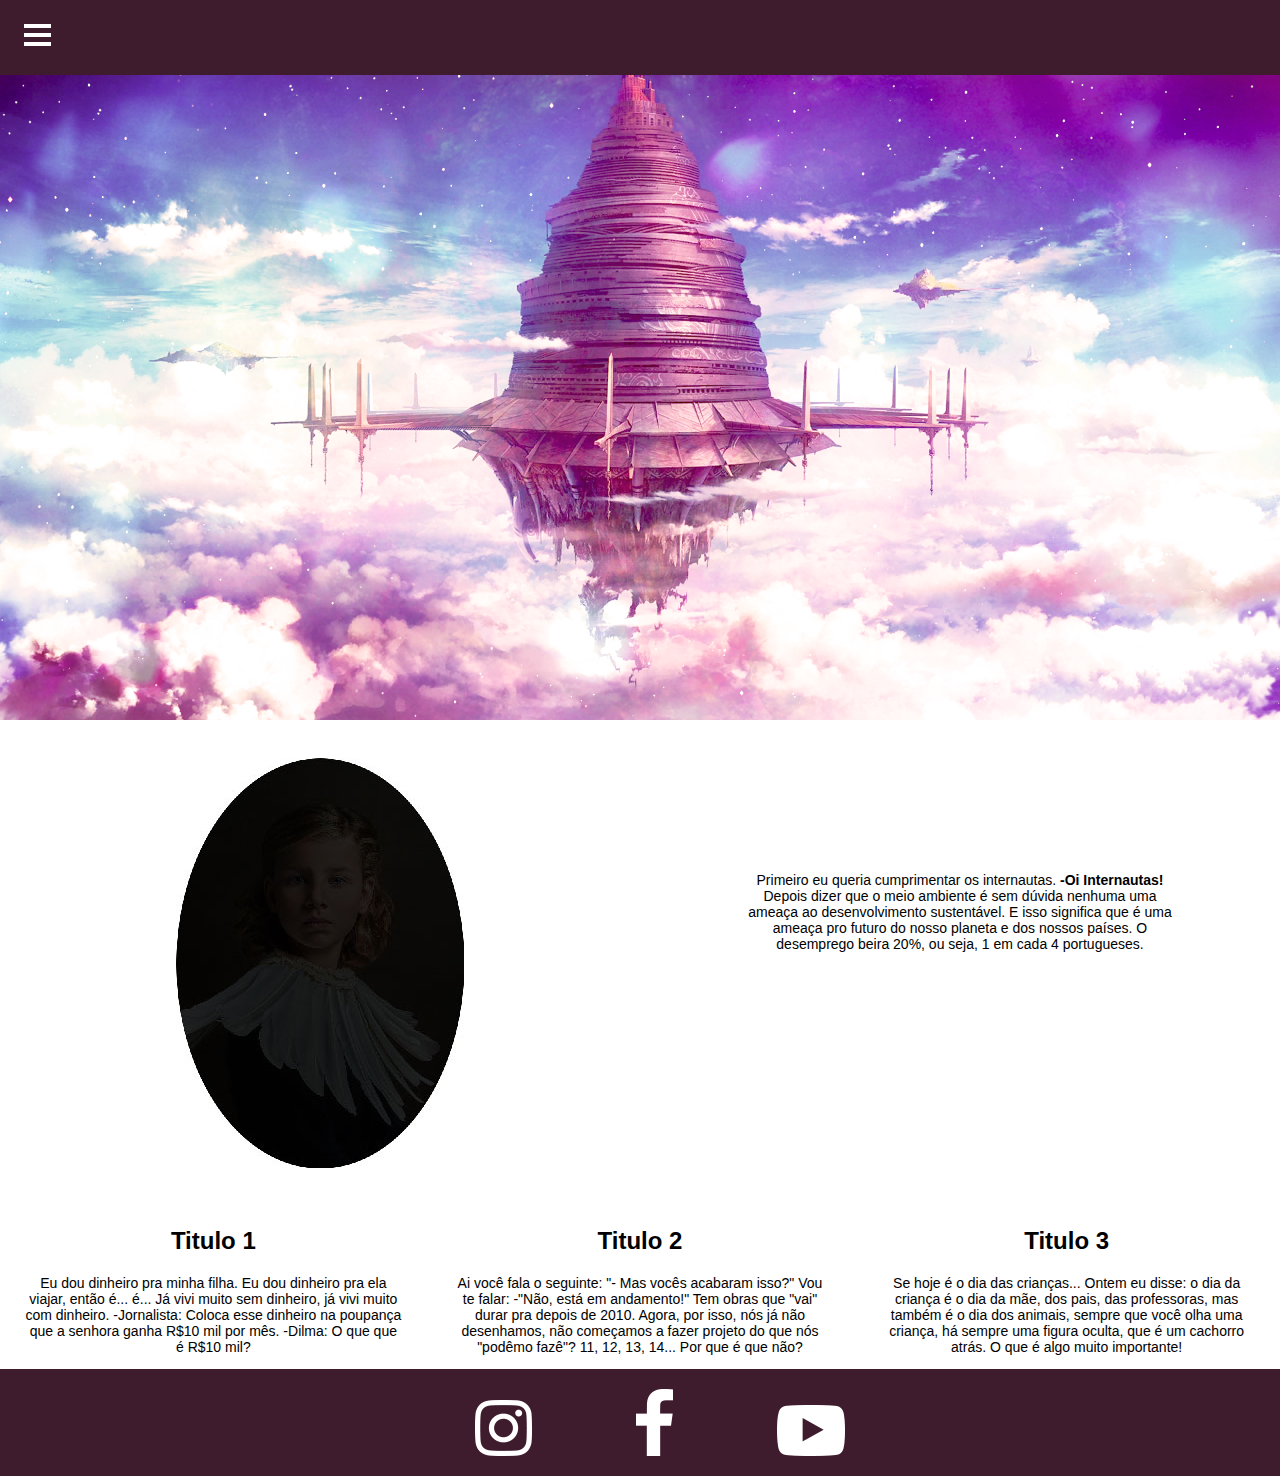
<file: Proj1/index.html>
<html>
	<head>
		<link rel="stylesheet" href="assets/css/main.css">
		<title>Aula 1</title>
	</head>
	<body>
		<header>
			<!--  -->
			<!-- Nevagacao do site -->
			<nav id="navegacao">
				<ul>
					<li>
						<a href="#">Início</a>
					</li>
					
					<li>
						<a href="#institucional">Institucional</a>
					</li>
					
					<li>
						<a href="#itens">Itens</a>
					</li>
					
					<li>
						<a href="#">Contato</a>
					</li>
				</ul>
			</nav>
			<div class="cabecalho">
				<img id="abre-menu" src="assets/img/lines.png" onclick="abreMenu()"/>
				
			</div>
		</header>
		<!-- Secao principal -->
		<main>
			<!-- Banner -->
			<section id="banner" class="linha">
				<img id="banner-img" class="banner" src="assets/img/sao.jpg" alt="Banner principal do site"/>
			</section>
			<!-- Institucional -->
			<section id="institucional" class="linha">
				<div class="coluna-50">
					<img src="assets/img/image-1.jpg"/>
					
				</div>
				
				<div class="coluna-50">
					<p class="texto-padrao">Primeiro eu queria cumprimentar os internautas. <strong>-Oi Internautas!</strong> Depois dizer que o meio ambiente é sem dúvida nenhuma uma ameaça ao desenvolvimento sustentável. E isso significa que é uma ameaça pro futuro do nosso planeta e dos nossos países. O desemprego beira 20%, ou seja, 1 em cada 4 portugueses.</p>
				</div>
			</section>
			<!-- Itens -->
			<section id="itens" class="linha">
				<div class="coluna-30">
				<h2>Titulo 1</h2>
					<p class="texto-padrao">Eu dou dinheiro pra minha filha. Eu dou dinheiro pra ela viajar, então é... é... Já vivi muito sem dinheiro, já vivi muito com dinheiro. -Jornalista: Coloca esse dinheiro na poupança que a senhora ganha R$10 mil por mês. -Dilma: O que que é R$10 mil?</p></div>
				
				<div class="coluna-30">
				<h2>Titulo 2</h2>
					<p class="texto-padrao">Ai você fala o seguinte: "- Mas vocês acabaram isso?" Vou te falar: -"Não, está em andamento!" Tem obras que "vai" durar pra depois de 2010. Agora, por isso, nós já não desenhamos, não começamos a fazer projeto do que nós "podêmo fazê"? 11, 12, 13, 14... Por que é que não?</p></div>
				
				<div class="coluna-30">
				<h2>Titulo 3</h2>
					<p class="texto-padrao">Se hoje é o dia das crianças... Ontem eu disse: o dia da criança é o dia da mãe, dos pais, das professoras, mas também é o dia dos animais, sempre que você olha uma criança, há sempre uma figura oculta, que é um cachorro atrás. O que é algo muito importante!</p></div>
			</section>
			
			<section id="footer" class="linha">
				<div class="coluna-100">
				
				<ul class="icones">
				<li>
					<a href="https://www.instagram.com/" target="_blank"><img src="assets/img/instagram.png"/></a>
				</li>
				
				<li>
					<a href="https://www.facebook.com/" target="_blank"><img src="assets/img/facebook.png"/></a>
				</li>
				
				<li>
					<a href="https://www.youtube.com/?hl=pt&gl=BR" target="_blank"><img src="assets/img/youtube.png"/></a>
				</li>
				</ul>
				
				</div>
			</section>
			
		</main>
		
		<script>
			function abreMenu(){
				document.getElementById("navegacao").classList.toggle("menu-aberto");
				document.getElementById("abre-menu").classList.toggle("abre-menu-aberto");
			}
		</script>
	</body>
</html>
</file>
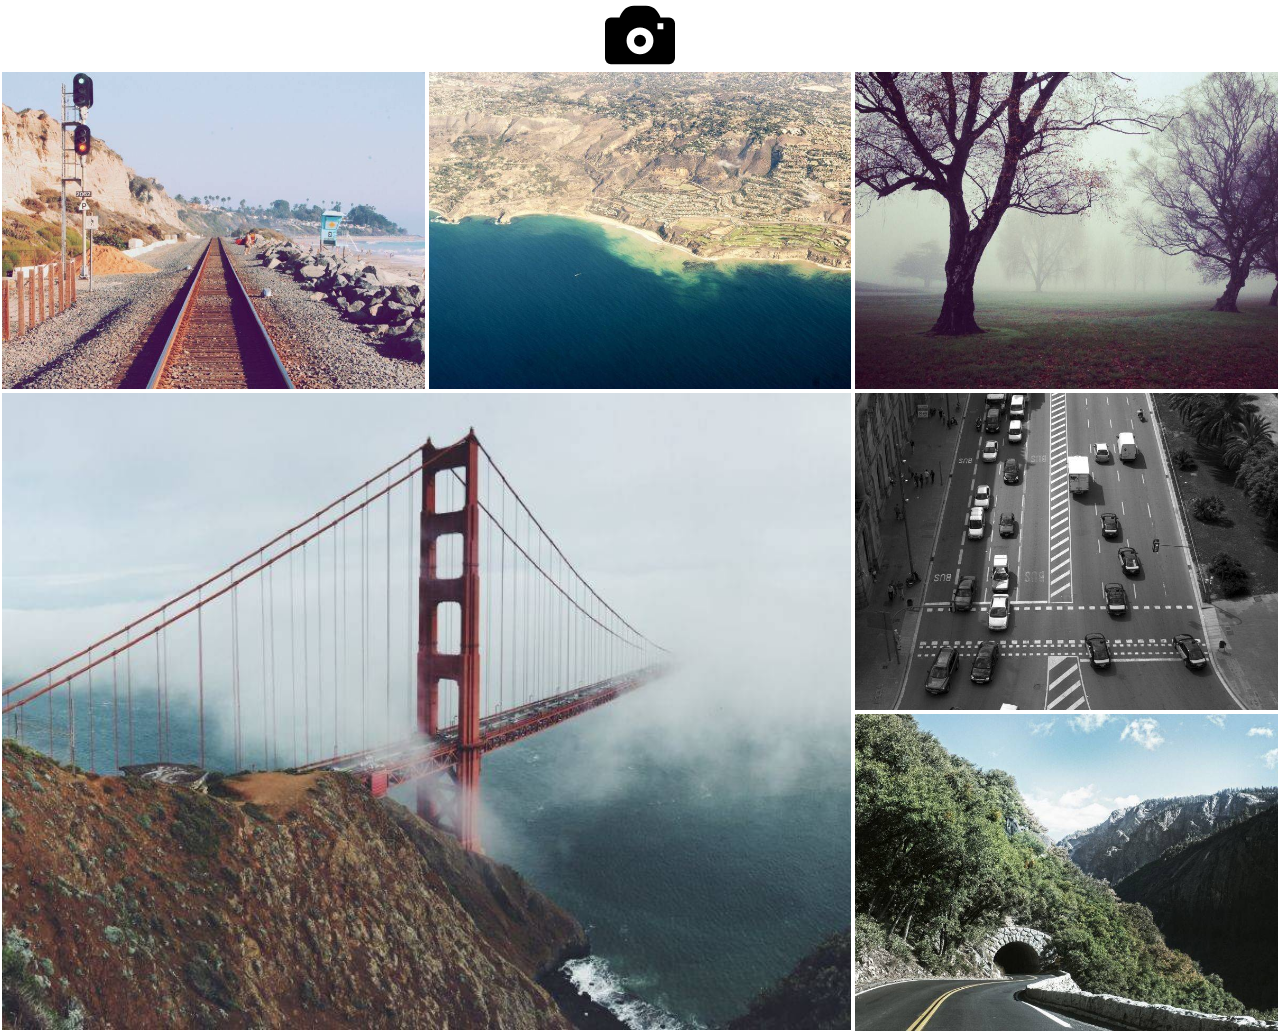
<file: Proj2/index.html>
<html>
	
	<head>
		<title>Galeria</title>
		<link rel="stylesheet" href="assets/css/bootstrap.min.css">
		<style>
			.logo{
				font-size: 5em;
				display: block;
				color: #000;
			}
			
			main div{
				padding: 2px!important;
			}
			
			.img-responsive{
				width:100%;
			}
			
			main img{
				width: 100%;
				cursor: pointer;
			}
			
			.modal-dialog img{
				width: 100%;
			}
			
			.modal-body{
				padding: 0;
			}
		</style>
	</head>
	

	<body>
		<div class="container-fluid">
			<div class="row">
				<div class="col-md-12">
						<span class="glyphicon glyphicon-camera logo text-center">		
						</span>
				</div>
			</div>
			
			<main class="row">
				<div class="col-sm-8 col-md-4">
					<img id="1" class="img-responsive" src="assets/img/rails.jpg">
				</div>
				<div class="col-sm-8 col-md-4">
					<img id="2" class="img-responsive" src="assets/img/coast.jpg">
				</div>
				<div class="col-sm-8 col-md-4">
					<img id="3" class="img-responsive" src="assets/img/park.jpg">
				</div>
				<div class="col-sm-8 col-md-8">
					<img id="4" class="img-responsive" src="assets/img/bridge.jpg">
				</div>
				<div  class="col-sm-8 col-md-4">
					<img id="5" class="img-responsive" src="assets/img/traffic.jpg">
				</div>
				<div  class="col-sm-8 col-md-4">
					<img id="6" class="img-responsive" src="assets/img/tunnel.jpg">
				</div>
				
			</main>
			
			<div id="modalFoto" class="modal fade" style="" tabindex="-1" role="dialog">
				<div class="modal-dialog modal-lg" role="document">
					<div class="modal-content">
						<div id="modalCorpo" class="modal-body">
						</div>
					</div><!-- /.modal-content -->
				</div><!-- /.modal-dialog -->
			</div><!-- /.modal -->

		</div>
		<script src="assets/js/jquery.min.js"></script>
		<script src="assets/js/bootstrap.min.js"></script>
		
		<script>
			function clicaFoto(){
				//alert($(this).attr("id"))
				
				$("#modalCorpo").html("");
				$(this).clone().appendTo("#modalCorpo");
				$("#modalFoto").modal("show")
			}
			$(document).ready(function(){
				//Agendamento de abertura de foto
				$("main img").on("click", clicaFoto);
			});
		</script>
	</body>

</html>
</file>
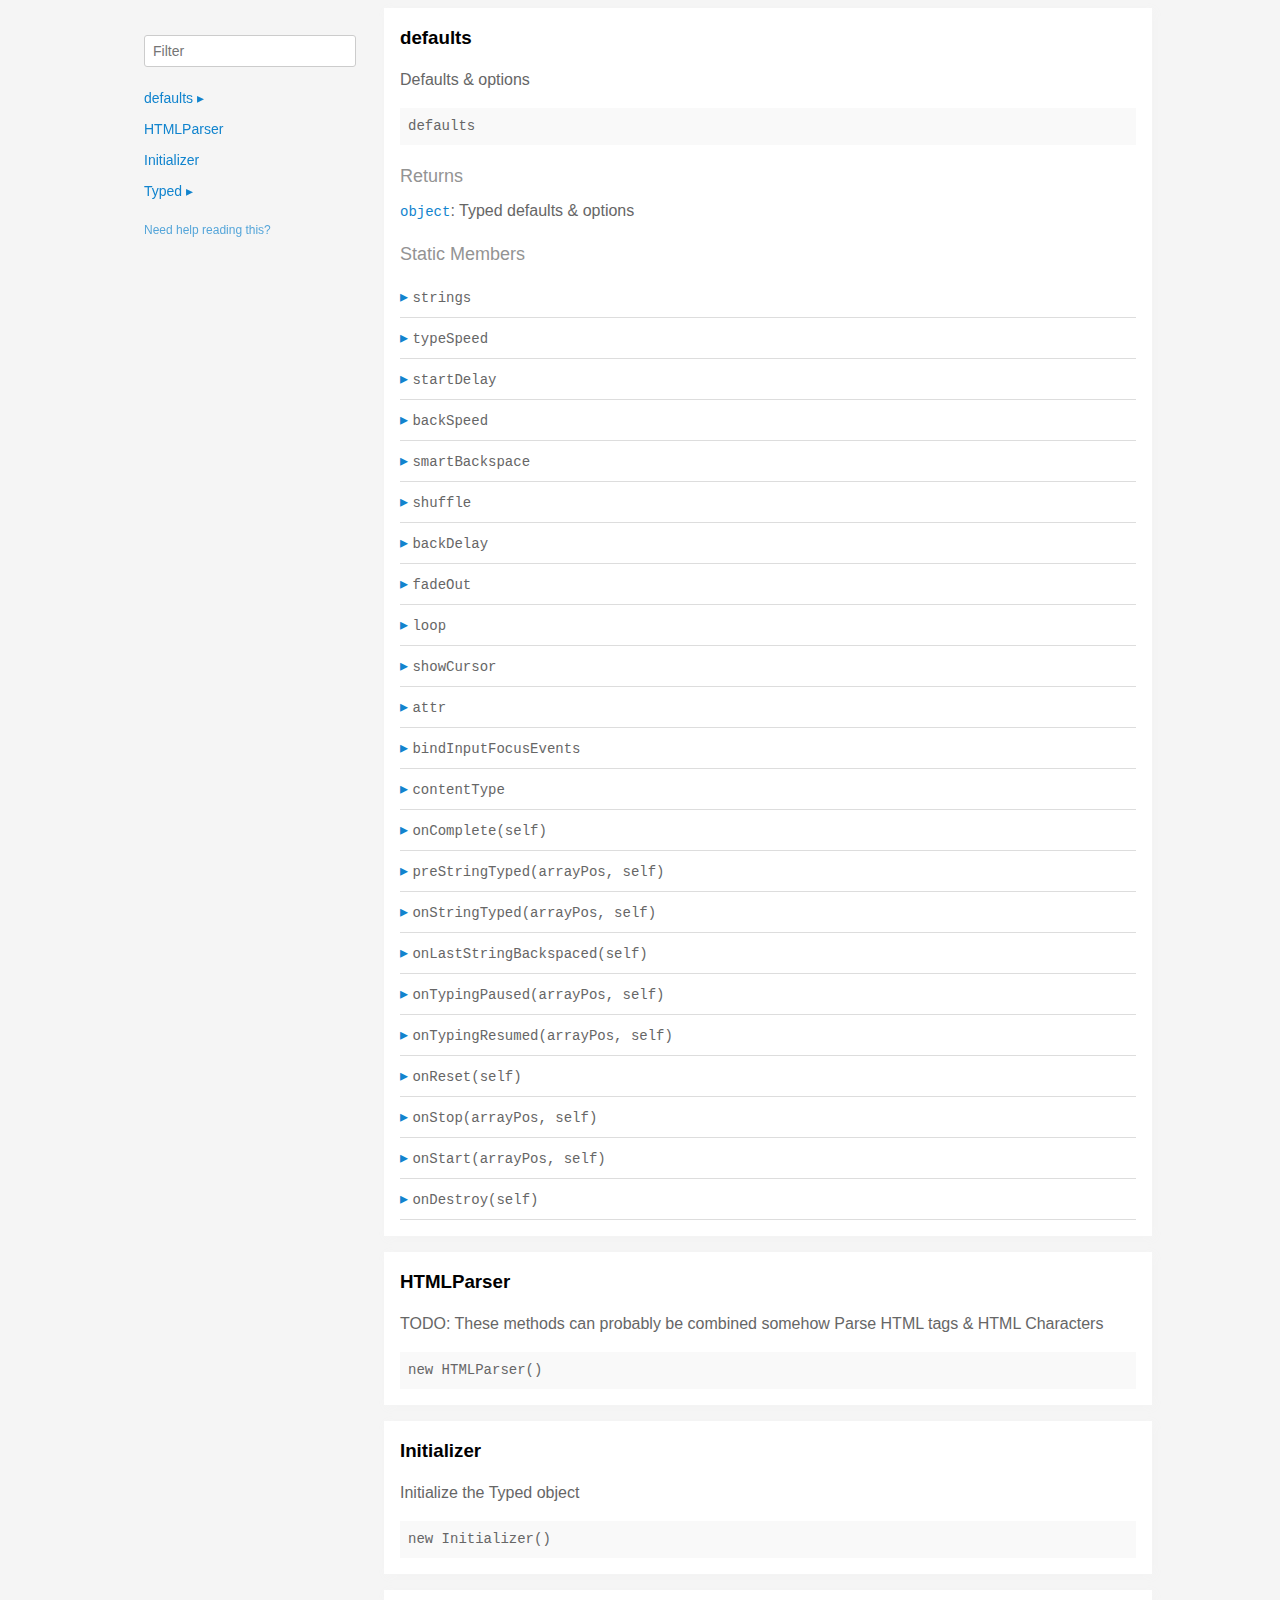
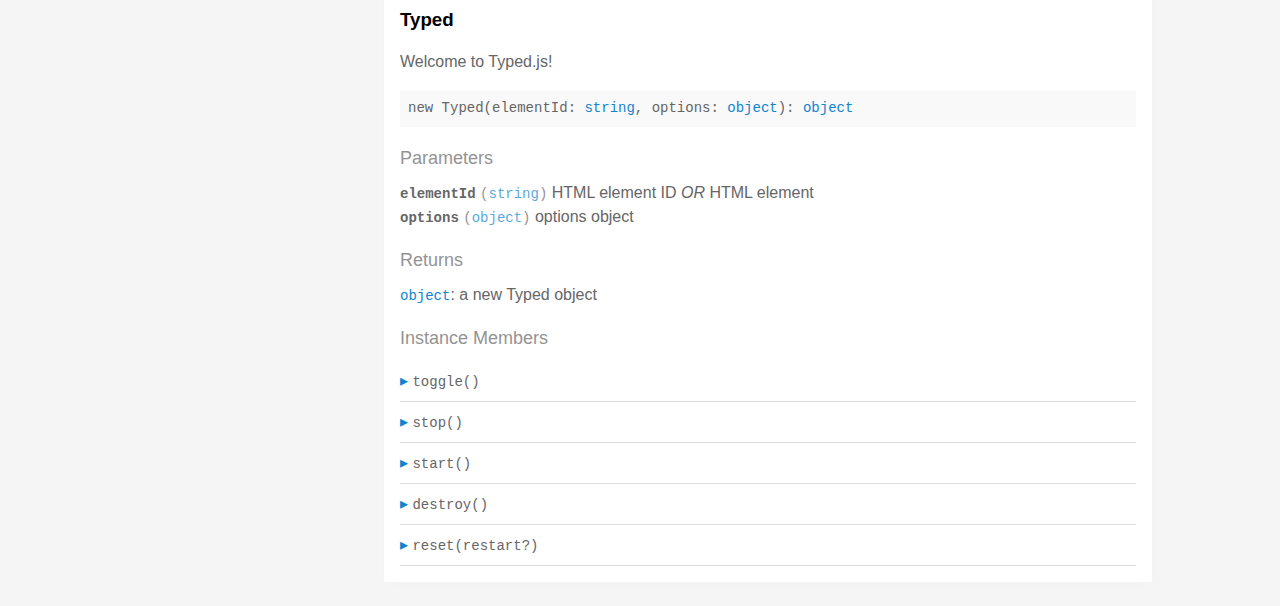
<file: Proj1/assets/javascript/typed.js-master/docs/index.html>
<!doctype html>
<html>
<head>
  <meta charset='utf-8' />
  <title>  | Documentation</title>
  <meta name='viewport' content='width=device-width,initial-scale=1'>
  <link href='assets/bass.css' type='text/css' rel='stylesheet' />
  <link href='assets/style.css' type='text/css' rel='stylesheet' />
  <link href='assets/github.css' type='text/css' rel='stylesheet' />
</head>
<body class='documentation'>
  <div class='max-width-4 mx-auto'>
    <div class='clearfix md-mxn2'>
      <div class='fixed xs-hide fix-3 overflow-auto max-height-100'>
        <div class='py1 px2'>
          <h3 class='mb0 no-anchor'></h3>
          <div class='mb1'><code></code></div>
          <input
            placeholder='Filter'
            id='filter-input'
            class='col12 block input'
            type='text' />
          <div id='toc'>
            <ul class='list-reset h5 py1-ul'>
              
                
                <li><a
                  href='#defaults'
                  class=" toggle-sibling">
                  defaults
                  <span class='icon'>▸</span>
                </a>
                
                <div class='toggle-target display-none'>
                  
                  <ul class='list-reset py1-ul pl1'>
                    <li class='h5'><span>Static members</span></li>
                    
                      <li><a
                        href='#defaults.strings'
                        class='regular pre-open'>
                        .strings
                      </a></li>
                    
                      <li><a
                        href='#defaults.typeSpeed'
                        class='regular pre-open'>
                        .typeSpeed
                      </a></li>
                    
                      <li><a
                        href='#defaults.startDelay'
                        class='regular pre-open'>
                        .startDelay
                      </a></li>
                    
                      <li><a
                        href='#defaults.backSpeed'
                        class='regular pre-open'>
                        .backSpeed
                      </a></li>
                    
                      <li><a
                        href='#defaults.smartBackspace'
                        class='regular pre-open'>
                        .smartBackspace
                      </a></li>
                    
                      <li><a
                        href='#defaults.shuffle'
                        class='regular pre-open'>
                        .shuffle
                      </a></li>
                    
                      <li><a
                        href='#defaults.backDelay'
                        class='regular pre-open'>
                        .backDelay
                      </a></li>
                    
                      <li><a
                        href='#defaults.fadeOut'
                        class='regular pre-open'>
                        .fadeOut
                      </a></li>
                    
                      <li><a
                        href='#defaults.loop'
                        class='regular pre-open'>
                        .loop
                      </a></li>
                    
                      <li><a
                        href='#defaults.showCursor'
                        class='regular pre-open'>
                        .showCursor
                      </a></li>
                    
                      <li><a
                        href='#defaults.attr'
                        class='regular pre-open'>
                        .attr
                      </a></li>
                    
                      <li><a
                        href='#defaults.bindInputFocusEvents'
                        class='regular pre-open'>
                        .bindInputFocusEvents
                      </a></li>
                    
                      <li><a
                        href='#defaults.contentType'
                        class='regular pre-open'>
                        .contentType
                      </a></li>
                    
                      <li><a
                        href='#defaults.onComplete'
                        class='regular pre-open'>
                        .onComplete
                      </a></li>
                    
                      <li><a
                        href='#defaults.preStringTyped'
                        class='regular pre-open'>
                        .preStringTyped
                      </a></li>
                    
                      <li><a
                        href='#defaults.onStringTyped'
                        class='regular pre-open'>
                        .onStringTyped
                      </a></li>
                    
                      <li><a
                        href='#defaults.onLastStringBackspaced'
                        class='regular pre-open'>
                        .onLastStringBackspaced
                      </a></li>
                    
                      <li><a
                        href='#defaults.onTypingPaused'
                        class='regular pre-open'>
                        .onTypingPaused
                      </a></li>
                    
                      <li><a
                        href='#defaults.onTypingResumed'
                        class='regular pre-open'>
                        .onTypingResumed
                      </a></li>
                    
                      <li><a
                        href='#defaults.onReset'
                        class='regular pre-open'>
                        .onReset
                      </a></li>
                    
                      <li><a
                        href='#defaults.onStop'
                        class='regular pre-open'>
                        .onStop
                      </a></li>
                    
                      <li><a
                        href='#defaults.onStart'
                        class='regular pre-open'>
                        .onStart
                      </a></li>
                    
                      <li><a
                        href='#defaults.onDestroy'
                        class='regular pre-open'>
                        .onDestroy
                      </a></li>
                    
                    </ul>
                  
                  
                  
                </div>
                
                </li>
              
                
                <li><a
                  href='#htmlparser'
                  class="">
                  HTMLParser
                  
                </a>
                
                </li>
              
                
                <li><a
                  href='#initializer'
                  class="">
                  Initializer
                  
                </a>
                
                </li>
              
                
                <li><a
                  href='#typed'
                  class=" toggle-sibling">
                  Typed
                  <span class='icon'>▸</span>
                </a>
                
                <div class='toggle-target display-none'>
                  
                  
                    <ul class='list-reset py1-ul pl1'>
                      <li class='h5'><span>Instance members</span></li>
                      
                      <li><a
                        href='#Typed#toggle'
                        class='regular pre-open'>
                        #toggle
                      </a></li>
                      
                      <li><a
                        href='#Typed#stop'
                        class='regular pre-open'>
                        #stop
                      </a></li>
                      
                      <li><a
                        href='#Typed#start'
                        class='regular pre-open'>
                        #start
                      </a></li>
                      
                      <li><a
                        href='#Typed#destroy'
                        class='regular pre-open'>
                        #destroy
                      </a></li>
                      
                      <li><a
                        href='#Typed#reset'
                        class='regular pre-open'>
                        #reset
                      </a></li>
                      
                    </ul>
                  
                  
                </div>
                
                </li>
              
            </ul>
          </div>
          <div class='mt1 h6 quiet'>
            <a href='http://documentation.js.org/reading-documentation.html'>Need help reading this?</a>
          </div>
        </div>
      </div>
      <div class='fix-margin-3'>
        
          
            <section class='p2 mb2 clearfix bg-white minishadow'>

  
  <div class='clearfix'>
    
    <h3 class='fl m0' id='defaults'>
      defaults
    </h3>
    
    
  </div>
  

  <p>Defaults &#x26; options</p>


  <div class='pre p1 fill-light mt0'>defaults</div>
  
  

  
  
  
  
  

  

  

  
    
      <div class='py1 quiet mt1 prose-big'>Returns</div>
      <code><a href="https://developer.mozilla.org/en-US/docs/Web/JavaScript/Reference/Global_Objects/Object">object</a></code>:
        Typed defaults &#x26; options

      
    
  

  

  

  
    <div class='py1 quiet mt1 prose-big'>Static Members</div>
    <div class="clearfix">
  
    <div class='border-bottom' id='defaults.strings'>
      <div class="clearfix small pointer toggle-sibling">
        <div class="py1 contain">
            <a class='icon pin-right py1 dark-link caret-right'>▸</a>
            <span class='code strong strong truncate'>strings</span>
        </div>
      </div>
      <div class="clearfix display-none toggle-target">
        <section class='p2 mb2 clearfix bg-white minishadow'>

  

  

  <div class='pre p1 fill-light mt0'>strings</div>
  
  

  
  
  
  
  

  

  
    <div class='py1 quiet mt1 prose-big'>Properties</div>
    <div>
      
        <div class='space-bottom0'>
          <span class='code bold'>strings</span> <code class='quiet'>(<a href="https://developer.mozilla.org/en-US/docs/Web/JavaScript/Reference/Global_Objects/Array">array</a>)</code>
          : strings to be typed

          
        </div>
      
        <div class='space-bottom0'>
          <span class='code bold'>stringsElement</span> <code class='quiet'>(<a href="https://developer.mozilla.org/en-US/docs/Web/JavaScript/Reference/Global_Objects/String">string</a>)</code>
          : ID of element containing string children

          
        </div>
      
    </div>
  

  

  

  

  

  

  
</section>

      </div>
    </div>
  
    <div class='border-bottom' id='defaults.typeSpeed'>
      <div class="clearfix small pointer toggle-sibling">
        <div class="py1 contain">
            <a class='icon pin-right py1 dark-link caret-right'>▸</a>
            <span class='code strong strong truncate'>typeSpeed</span>
        </div>
      </div>
      <div class="clearfix display-none toggle-target">
        <section class='p2 mb2 clearfix bg-white minishadow'>

  

  

  <div class='pre p1 fill-light mt0'>typeSpeed</div>
  
  

  
  
  
  
  

  

  
    <div class='py1 quiet mt1 prose-big'>Properties</div>
    <div>
      
        <div class='space-bottom0'>
          <span class='code bold'>typeSpeed</span> <code class='quiet'>(<a href="https://developer.mozilla.org/en-US/docs/Web/JavaScript/Reference/Global_Objects/Number">number</a>)</code>
          : type speed in milliseconds

          
        </div>
      
    </div>
  

  

  

  

  

  

  
</section>

      </div>
    </div>
  
    <div class='border-bottom' id='defaults.startDelay'>
      <div class="clearfix small pointer toggle-sibling">
        <div class="py1 contain">
            <a class='icon pin-right py1 dark-link caret-right'>▸</a>
            <span class='code strong strong truncate'>startDelay</span>
        </div>
      </div>
      <div class="clearfix display-none toggle-target">
        <section class='p2 mb2 clearfix bg-white minishadow'>

  

  

  <div class='pre p1 fill-light mt0'>startDelay</div>
  
  

  
  
  
  
  

  

  
    <div class='py1 quiet mt1 prose-big'>Properties</div>
    <div>
      
        <div class='space-bottom0'>
          <span class='code bold'>startDelay</span> <code class='quiet'>(<a href="https://developer.mozilla.org/en-US/docs/Web/JavaScript/Reference/Global_Objects/Number">number</a>)</code>
          : time before typing starts in milliseconds

          
        </div>
      
    </div>
  

  

  

  

  

  

  
</section>

      </div>
    </div>
  
    <div class='border-bottom' id='defaults.backSpeed'>
      <div class="clearfix small pointer toggle-sibling">
        <div class="py1 contain">
            <a class='icon pin-right py1 dark-link caret-right'>▸</a>
            <span class='code strong strong truncate'>backSpeed</span>
        </div>
      </div>
      <div class="clearfix display-none toggle-target">
        <section class='p2 mb2 clearfix bg-white minishadow'>

  

  

  <div class='pre p1 fill-light mt0'>backSpeed</div>
  
  

  
  
  
  
  

  

  
    <div class='py1 quiet mt1 prose-big'>Properties</div>
    <div>
      
        <div class='space-bottom0'>
          <span class='code bold'>backSpeed</span> <code class='quiet'>(<a href="https://developer.mozilla.org/en-US/docs/Web/JavaScript/Reference/Global_Objects/Number">number</a>)</code>
          : backspacing speed in milliseconds

          
        </div>
      
    </div>
  

  

  

  

  

  

  
</section>

      </div>
    </div>
  
    <div class='border-bottom' id='defaults.smartBackspace'>
      <div class="clearfix small pointer toggle-sibling">
        <div class="py1 contain">
            <a class='icon pin-right py1 dark-link caret-right'>▸</a>
            <span class='code strong strong truncate'>smartBackspace</span>
        </div>
      </div>
      <div class="clearfix display-none toggle-target">
        <section class='p2 mb2 clearfix bg-white minishadow'>

  

  

  <div class='pre p1 fill-light mt0'>smartBackspace</div>
  
  

  
  
  
  
  

  

  
    <div class='py1 quiet mt1 prose-big'>Properties</div>
    <div>
      
        <div class='space-bottom0'>
          <span class='code bold'>smartBackspace</span> <code class='quiet'>(<a href="https://developer.mozilla.org/en-US/docs/Web/JavaScript/Reference/Global_Objects/Boolean">boolean</a>)</code>
          : only backspace what doesn't match the previous string

          
        </div>
      
    </div>
  

  

  

  

  

  

  
</section>

      </div>
    </div>
  
    <div class='border-bottom' id='defaults.shuffle'>
      <div class="clearfix small pointer toggle-sibling">
        <div class="py1 contain">
            <a class='icon pin-right py1 dark-link caret-right'>▸</a>
            <span class='code strong strong truncate'>shuffle</span>
        </div>
      </div>
      <div class="clearfix display-none toggle-target">
        <section class='p2 mb2 clearfix bg-white minishadow'>

  

  

  <div class='pre p1 fill-light mt0'>shuffle</div>
  
  

  
  
  
  
  

  

  
    <div class='py1 quiet mt1 prose-big'>Properties</div>
    <div>
      
        <div class='space-bottom0'>
          <span class='code bold'>shuffle</span> <code class='quiet'>(<a href="https://developer.mozilla.org/en-US/docs/Web/JavaScript/Reference/Global_Objects/Boolean">boolean</a>)</code>
          : shuffle the strings

          
        </div>
      
    </div>
  

  

  

  

  

  

  
</section>

      </div>
    </div>
  
    <div class='border-bottom' id='defaults.backDelay'>
      <div class="clearfix small pointer toggle-sibling">
        <div class="py1 contain">
            <a class='icon pin-right py1 dark-link caret-right'>▸</a>
            <span class='code strong strong truncate'>backDelay</span>
        </div>
      </div>
      <div class="clearfix display-none toggle-target">
        <section class='p2 mb2 clearfix bg-white minishadow'>

  

  

  <div class='pre p1 fill-light mt0'>backDelay</div>
  
  

  
  
  
  
  

  

  
    <div class='py1 quiet mt1 prose-big'>Properties</div>
    <div>
      
        <div class='space-bottom0'>
          <span class='code bold'>backDelay</span> <code class='quiet'>(<a href="https://developer.mozilla.org/en-US/docs/Web/JavaScript/Reference/Global_Objects/Number">number</a>)</code>
          : time before backspacing in milliseconds

          
        </div>
      
    </div>
  

  

  

  

  

  

  
</section>

      </div>
    </div>
  
    <div class='border-bottom' id='defaults.fadeOut'>
      <div class="clearfix small pointer toggle-sibling">
        <div class="py1 contain">
            <a class='icon pin-right py1 dark-link caret-right'>▸</a>
            <span class='code strong strong truncate'>fadeOut</span>
        </div>
      </div>
      <div class="clearfix display-none toggle-target">
        <section class='p2 mb2 clearfix bg-white minishadow'>

  

  

  <div class='pre p1 fill-light mt0'>fadeOut</div>
  
  

  
  
  
  
  

  

  
    <div class='py1 quiet mt1 prose-big'>Properties</div>
    <div>
      
        <div class='space-bottom0'>
          <span class='code bold'>fadeOut</span> <code class='quiet'>(<a href="https://developer.mozilla.org/en-US/docs/Web/JavaScript/Reference/Global_Objects/Boolean">boolean</a>)</code>
          : Fade out instead of backspace

          
        </div>
      
        <div class='space-bottom0'>
          <span class='code bold'>fadeOutClass</span> <code class='quiet'>(<a href="https://developer.mozilla.org/en-US/docs/Web/JavaScript/Reference/Global_Objects/String">string</a>)</code>
          : css class for fade animation

          
        </div>
      
        <div class='space-bottom0'>
          <span class='code bold'>fadeOutDelay</span> <code class='quiet'>(<a href="https://developer.mozilla.org/en-US/docs/Web/JavaScript/Reference/Global_Objects/Boolean">boolean</a>)</code>
          : Fade out delay in milliseconds

          
        </div>
      
    </div>
  

  

  

  

  

  

  
</section>

      </div>
    </div>
  
    <div class='border-bottom' id='defaults.loop'>
      <div class="clearfix small pointer toggle-sibling">
        <div class="py1 contain">
            <a class='icon pin-right py1 dark-link caret-right'>▸</a>
            <span class='code strong strong truncate'>loop</span>
        </div>
      </div>
      <div class="clearfix display-none toggle-target">
        <section class='p2 mb2 clearfix bg-white minishadow'>

  

  

  <div class='pre p1 fill-light mt0'>loop</div>
  
  

  
  
  
  
  

  

  
    <div class='py1 quiet mt1 prose-big'>Properties</div>
    <div>
      
        <div class='space-bottom0'>
          <span class='code bold'>loop</span> <code class='quiet'>(<a href="https://developer.mozilla.org/en-US/docs/Web/JavaScript/Reference/Global_Objects/Boolean">boolean</a>)</code>
          : loop strings

          
        </div>
      
        <div class='space-bottom0'>
          <span class='code bold'>loopCount</span> <code class='quiet'>(<a href="https://developer.mozilla.org/en-US/docs/Web/JavaScript/Reference/Global_Objects/Number">number</a>)</code>
          : amount of loops

          
        </div>
      
    </div>
  

  

  

  

  

  

  
</section>

      </div>
    </div>
  
    <div class='border-bottom' id='defaults.showCursor'>
      <div class="clearfix small pointer toggle-sibling">
        <div class="py1 contain">
            <a class='icon pin-right py1 dark-link caret-right'>▸</a>
            <span class='code strong strong truncate'>showCursor</span>
        </div>
      </div>
      <div class="clearfix display-none toggle-target">
        <section class='p2 mb2 clearfix bg-white minishadow'>

  

  

  <div class='pre p1 fill-light mt0'>showCursor</div>
  
  

  
  
  
  
  

  

  
    <div class='py1 quiet mt1 prose-big'>Properties</div>
    <div>
      
        <div class='space-bottom0'>
          <span class='code bold'>showCursor</span> <code class='quiet'>(<a href="https://developer.mozilla.org/en-US/docs/Web/JavaScript/Reference/Global_Objects/Boolean">boolean</a>)</code>
          : show cursor

          
        </div>
      
        <div class='space-bottom0'>
          <span class='code bold'>cursorChar</span> <code class='quiet'>(<a href="https://developer.mozilla.org/en-US/docs/Web/JavaScript/Reference/Global_Objects/String">string</a>)</code>
          : character for cursor

          
        </div>
      
        <div class='space-bottom0'>
          <span class='code bold'>autoInsertCss</span> <code class='quiet'>(<a href="https://developer.mozilla.org/en-US/docs/Web/JavaScript/Reference/Global_Objects/Boolean">boolean</a>)</code>
          : insert CSS for cursor and fadeOut into HTML 
<head>

          
        </div>
      
    </div>
  

  

  

  

  

  

  
</section>

      </div>
    </div>
  
    <div class='border-bottom' id='defaults.attr'>
      <div class="clearfix small pointer toggle-sibling">
        <div class="py1 contain">
            <a class='icon pin-right py1 dark-link caret-right'>▸</a>
            <span class='code strong strong truncate'>attr</span>
        </div>
      </div>
      <div class="clearfix display-none toggle-target">
        <section class='p2 mb2 clearfix bg-white minishadow'>

  

  

  <div class='pre p1 fill-light mt0'>attr</div>
  
  

  
  
  
  
  

  

  
    <div class='py1 quiet mt1 prose-big'>Properties</div>
    <div>
      
        <div class='space-bottom0'>
          <span class='code bold'>attr</span> <code class='quiet'>(<a href="https://developer.mozilla.org/en-US/docs/Web/JavaScript/Reference/Global_Objects/String">string</a>)</code>
          : attribute for typing
Ex: input placeholder, value, or just HTML text

          
        </div>
      
    </div>
  

  

  

  

  

  

  
</section>

      </div>
    </div>
  
    <div class='border-bottom' id='defaults.bindInputFocusEvents'>
      <div class="clearfix small pointer toggle-sibling">
        <div class="py1 contain">
            <a class='icon pin-right py1 dark-link caret-right'>▸</a>
            <span class='code strong strong truncate'>bindInputFocusEvents</span>
        </div>
      </div>
      <div class="clearfix display-none toggle-target">
        <section class='p2 mb2 clearfix bg-white minishadow'>

  

  

  <div class='pre p1 fill-light mt0'>bindInputFocusEvents</div>
  
  

  
  
  
  
  

  

  
    <div class='py1 quiet mt1 prose-big'>Properties</div>
    <div>
      
        <div class='space-bottom0'>
          <span class='code bold'>bindInputFocusEvents</span> <code class='quiet'>(<a href="https://developer.mozilla.org/en-US/docs/Web/JavaScript/Reference/Global_Objects/Boolean">boolean</a>)</code>
          : bind to focus and blur if el is text input

          
        </div>
      
    </div>
  

  

  

  

  

  

  
</section>

      </div>
    </div>
  
    <div class='border-bottom' id='defaults.contentType'>
      <div class="clearfix small pointer toggle-sibling">
        <div class="py1 contain">
            <a class='icon pin-right py1 dark-link caret-right'>▸</a>
            <span class='code strong strong truncate'>contentType</span>
        </div>
      </div>
      <div class="clearfix display-none toggle-target">
        <section class='p2 mb2 clearfix bg-white minishadow'>

  

  

  <div class='pre p1 fill-light mt0'>contentType</div>
  
  

  
  
  
  
  

  

  
    <div class='py1 quiet mt1 prose-big'>Properties</div>
    <div>
      
        <div class='space-bottom0'>
          <span class='code bold'>contentType</span> <code class='quiet'>(<a href="https://developer.mozilla.org/en-US/docs/Web/JavaScript/Reference/Global_Objects/String">string</a>)</code>
          : 'html' or 'null' for plaintext

          
        </div>
      
    </div>
  

  

  

  

  

  

  
</section>

      </div>
    </div>
  
    <div class='border-bottom' id='defaults.onComplete'>
      <div class="clearfix small pointer toggle-sibling">
        <div class="py1 contain">
            <a class='icon pin-right py1 dark-link caret-right'>▸</a>
            <span class='code strong strong truncate'>onComplete(self)</span>
        </div>
      </div>
      <div class="clearfix display-none toggle-target">
        <section class='p2 mb2 clearfix bg-white minishadow'>

  

  <p>All typing is complete</p>


  <div class='pre p1 fill-light mt0'>onComplete(self: <a href="#typed">Typed</a>)</div>
  
  

  
  
  
  
  

  
    <div class='py1 quiet mt1 prose-big'>Parameters</div>
    <div class='prose'>
      
        <div class='space-bottom0'>
          <div>
            <span class='code bold'>self</span> <code class='quiet'>(<a href="#typed">Typed</a>)</code>
	    
          </div>
          
        </div>
      
    </div>
  

  

  

  

  

  

  

  
</section>

      </div>
    </div>
  
    <div class='border-bottom' id='defaults.preStringTyped'>
      <div class="clearfix small pointer toggle-sibling">
        <div class="py1 contain">
            <a class='icon pin-right py1 dark-link caret-right'>▸</a>
            <span class='code strong strong truncate'>preStringTyped(arrayPos, self)</span>
        </div>
      </div>
      <div class="clearfix display-none toggle-target">
        <section class='p2 mb2 clearfix bg-white minishadow'>

  

  <p>Before each string is typed</p>


  <div class='pre p1 fill-light mt0'>preStringTyped(arrayPos: <a href="https://developer.mozilla.org/en-US/docs/Web/JavaScript/Reference/Global_Objects/Number">number</a>, self: <a href="#typed">Typed</a>)</div>
  
  

  
  
  
  
  

  
    <div class='py1 quiet mt1 prose-big'>Parameters</div>
    <div class='prose'>
      
        <div class='space-bottom0'>
          <div>
            <span class='code bold'>arrayPos</span> <code class='quiet'>(<a href="https://developer.mozilla.org/en-US/docs/Web/JavaScript/Reference/Global_Objects/Number">number</a>)</code>
	    
          </div>
          
        </div>
      
        <div class='space-bottom0'>
          <div>
            <span class='code bold'>self</span> <code class='quiet'>(<a href="#typed">Typed</a>)</code>
	    
          </div>
          
        </div>
      
    </div>
  

  

  

  

  

  

  

  
</section>

      </div>
    </div>
  
    <div class='border-bottom' id='defaults.onStringTyped'>
      <div class="clearfix small pointer toggle-sibling">
        <div class="py1 contain">
            <a class='icon pin-right py1 dark-link caret-right'>▸</a>
            <span class='code strong strong truncate'>onStringTyped(arrayPos, self)</span>
        </div>
      </div>
      <div class="clearfix display-none toggle-target">
        <section class='p2 mb2 clearfix bg-white minishadow'>

  

  <p>After each string is typed</p>


  <div class='pre p1 fill-light mt0'>onStringTyped(arrayPos: <a href="https://developer.mozilla.org/en-US/docs/Web/JavaScript/Reference/Global_Objects/Number">number</a>, self: <a href="#typed">Typed</a>)</div>
  
  

  
  
  
  
  

  
    <div class='py1 quiet mt1 prose-big'>Parameters</div>
    <div class='prose'>
      
        <div class='space-bottom0'>
          <div>
            <span class='code bold'>arrayPos</span> <code class='quiet'>(<a href="https://developer.mozilla.org/en-US/docs/Web/JavaScript/Reference/Global_Objects/Number">number</a>)</code>
	    
          </div>
          
        </div>
      
        <div class='space-bottom0'>
          <div>
            <span class='code bold'>self</span> <code class='quiet'>(<a href="#typed">Typed</a>)</code>
	    
          </div>
          
        </div>
      
    </div>
  

  

  

  

  

  

  

  
</section>

      </div>
    </div>
  
    <div class='border-bottom' id='defaults.onLastStringBackspaced'>
      <div class="clearfix small pointer toggle-sibling">
        <div class="py1 contain">
            <a class='icon pin-right py1 dark-link caret-right'>▸</a>
            <span class='code strong strong truncate'>onLastStringBackspaced(self)</span>
        </div>
      </div>
      <div class="clearfix display-none toggle-target">
        <section class='p2 mb2 clearfix bg-white minishadow'>

  

  <p>During looping, after last string is typed</p>


  <div class='pre p1 fill-light mt0'>onLastStringBackspaced(self: <a href="#typed">Typed</a>)</div>
  
  

  
  
  
  
  

  
    <div class='py1 quiet mt1 prose-big'>Parameters</div>
    <div class='prose'>
      
        <div class='space-bottom0'>
          <div>
            <span class='code bold'>self</span> <code class='quiet'>(<a href="#typed">Typed</a>)</code>
	    
          </div>
          
        </div>
      
    </div>
  

  

  

  

  

  

  

  
</section>

      </div>
    </div>
  
    <div class='border-bottom' id='defaults.onTypingPaused'>
      <div class="clearfix small pointer toggle-sibling">
        <div class="py1 contain">
            <a class='icon pin-right py1 dark-link caret-right'>▸</a>
            <span class='code strong strong truncate'>onTypingPaused(arrayPos, self)</span>
        </div>
      </div>
      <div class="clearfix display-none toggle-target">
        <section class='p2 mb2 clearfix bg-white minishadow'>

  

  <p>Typing has been stopped</p>


  <div class='pre p1 fill-light mt0'>onTypingPaused(arrayPos: <a href="https://developer.mozilla.org/en-US/docs/Web/JavaScript/Reference/Global_Objects/Number">number</a>, self: <a href="#typed">Typed</a>)</div>
  
  

  
  
  
  
  

  
    <div class='py1 quiet mt1 prose-big'>Parameters</div>
    <div class='prose'>
      
        <div class='space-bottom0'>
          <div>
            <span class='code bold'>arrayPos</span> <code class='quiet'>(<a href="https://developer.mozilla.org/en-US/docs/Web/JavaScript/Reference/Global_Objects/Number">number</a>)</code>
	    
          </div>
          
        </div>
      
        <div class='space-bottom0'>
          <div>
            <span class='code bold'>self</span> <code class='quiet'>(<a href="#typed">Typed</a>)</code>
	    
          </div>
          
        </div>
      
    </div>
  

  

  

  

  

  

  

  
</section>

      </div>
    </div>
  
    <div class='border-bottom' id='defaults.onTypingResumed'>
      <div class="clearfix small pointer toggle-sibling">
        <div class="py1 contain">
            <a class='icon pin-right py1 dark-link caret-right'>▸</a>
            <span class='code strong strong truncate'>onTypingResumed(arrayPos, self)</span>
        </div>
      </div>
      <div class="clearfix display-none toggle-target">
        <section class='p2 mb2 clearfix bg-white minishadow'>

  

  <p>Typing has been started after being stopped</p>


  <div class='pre p1 fill-light mt0'>onTypingResumed(arrayPos: <a href="https://developer.mozilla.org/en-US/docs/Web/JavaScript/Reference/Global_Objects/Number">number</a>, self: <a href="#typed">Typed</a>)</div>
  
  

  
  
  
  
  

  
    <div class='py1 quiet mt1 prose-big'>Parameters</div>
    <div class='prose'>
      
        <div class='space-bottom0'>
          <div>
            <span class='code bold'>arrayPos</span> <code class='quiet'>(<a href="https://developer.mozilla.org/en-US/docs/Web/JavaScript/Reference/Global_Objects/Number">number</a>)</code>
	    
          </div>
          
        </div>
      
        <div class='space-bottom0'>
          <div>
            <span class='code bold'>self</span> <code class='quiet'>(<a href="#typed">Typed</a>)</code>
	    
          </div>
          
        </div>
      
    </div>
  

  

  

  

  

  

  

  
</section>

      </div>
    </div>
  
    <div class='border-bottom' id='defaults.onReset'>
      <div class="clearfix small pointer toggle-sibling">
        <div class="py1 contain">
            <a class='icon pin-right py1 dark-link caret-right'>▸</a>
            <span class='code strong strong truncate'>onReset(self)</span>
        </div>
      </div>
      <div class="clearfix display-none toggle-target">
        <section class='p2 mb2 clearfix bg-white minishadow'>

  

  <p>After reset</p>


  <div class='pre p1 fill-light mt0'>onReset(self: <a href="#typed">Typed</a>)</div>
  
  

  
  
  
  
  

  
    <div class='py1 quiet mt1 prose-big'>Parameters</div>
    <div class='prose'>
      
        <div class='space-bottom0'>
          <div>
            <span class='code bold'>self</span> <code class='quiet'>(<a href="#typed">Typed</a>)</code>
	    
          </div>
          
        </div>
      
    </div>
  

  

  

  

  

  

  

  
</section>

      </div>
    </div>
  
    <div class='border-bottom' id='defaults.onStop'>
      <div class="clearfix small pointer toggle-sibling">
        <div class="py1 contain">
            <a class='icon pin-right py1 dark-link caret-right'>▸</a>
            <span class='code strong strong truncate'>onStop(arrayPos, self)</span>
        </div>
      </div>
      <div class="clearfix display-none toggle-target">
        <section class='p2 mb2 clearfix bg-white minishadow'>

  

  <p>After stop</p>


  <div class='pre p1 fill-light mt0'>onStop(arrayPos: <a href="https://developer.mozilla.org/en-US/docs/Web/JavaScript/Reference/Global_Objects/Number">number</a>, self: <a href="#typed">Typed</a>)</div>
  
  

  
  
  
  
  

  
    <div class='py1 quiet mt1 prose-big'>Parameters</div>
    <div class='prose'>
      
        <div class='space-bottom0'>
          <div>
            <span class='code bold'>arrayPos</span> <code class='quiet'>(<a href="https://developer.mozilla.org/en-US/docs/Web/JavaScript/Reference/Global_Objects/Number">number</a>)</code>
	    
          </div>
          
        </div>
      
        <div class='space-bottom0'>
          <div>
            <span class='code bold'>self</span> <code class='quiet'>(<a href="#typed">Typed</a>)</code>
	    
          </div>
          
        </div>
      
    </div>
  

  

  

  

  

  

  

  
</section>

      </div>
    </div>
  
    <div class='border-bottom' id='defaults.onStart'>
      <div class="clearfix small pointer toggle-sibling">
        <div class="py1 contain">
            <a class='icon pin-right py1 dark-link caret-right'>▸</a>
            <span class='code strong strong truncate'>onStart(arrayPos, self)</span>
        </div>
      </div>
      <div class="clearfix display-none toggle-target">
        <section class='p2 mb2 clearfix bg-white minishadow'>

  

  <p>After start</p>


  <div class='pre p1 fill-light mt0'>onStart(arrayPos: <a href="https://developer.mozilla.org/en-US/docs/Web/JavaScript/Reference/Global_Objects/Number">number</a>, self: <a href="#typed">Typed</a>)</div>
  
  

  
  
  
  
  

  
    <div class='py1 quiet mt1 prose-big'>Parameters</div>
    <div class='prose'>
      
        <div class='space-bottom0'>
          <div>
            <span class='code bold'>arrayPos</span> <code class='quiet'>(<a href="https://developer.mozilla.org/en-US/docs/Web/JavaScript/Reference/Global_Objects/Number">number</a>)</code>
	    
          </div>
          
        </div>
      
        <div class='space-bottom0'>
          <div>
            <span class='code bold'>self</span> <code class='quiet'>(<a href="#typed">Typed</a>)</code>
	    
          </div>
          
        </div>
      
    </div>
  

  

  

  

  

  

  

  
</section>

      </div>
    </div>
  
    <div class='border-bottom' id='defaults.onDestroy'>
      <div class="clearfix small pointer toggle-sibling">
        <div class="py1 contain">
            <a class='icon pin-right py1 dark-link caret-right'>▸</a>
            <span class='code strong strong truncate'>onDestroy(self)</span>
        </div>
      </div>
      <div class="clearfix display-none toggle-target">
        <section class='p2 mb2 clearfix bg-white minishadow'>

  

  <p>After destroy</p>


  <div class='pre p1 fill-light mt0'>onDestroy(self: <a href="#typed">Typed</a>)</div>
  
  

  
  
  
  
  

  
    <div class='py1 quiet mt1 prose-big'>Parameters</div>
    <div class='prose'>
      
        <div class='space-bottom0'>
          <div>
            <span class='code bold'>self</span> <code class='quiet'>(<a href="#typed">Typed</a>)</code>
	    
          </div>
          
        </div>
      
    </div>
  

  

  

  

  

  

  

  
</section>

      </div>
    </div>
  
</div>

  

  

  
</section>

          
        
          
            <section class='p2 mb2 clearfix bg-white minishadow'>

  
  <div class='clearfix'>
    
    <h3 class='fl m0' id='htmlparser'>
      HTMLParser
    </h3>
    
    
  </div>
  

  <p>TODO: These methods can probably be combined somehow
Parse HTML tags &#x26; HTML Characters</p>


  <div class='pre p1 fill-light mt0'>new HTMLParser()</div>
  
  

  
  
  
  
  

  

  

  

  

  

  

  

  
</section>

          
        
          
            <section class='p2 mb2 clearfix bg-white minishadow'>

  
  <div class='clearfix'>
    
    <h3 class='fl m0' id='initializer'>
      Initializer
    </h3>
    
    
  </div>
  

  <p>Initialize the Typed object</p>


  <div class='pre p1 fill-light mt0'>new Initializer()</div>
  
  

  
  
  
  
  

  

  

  

  

  

  

  

  
</section>

          
        
          
            <section class='p2 mb2 clearfix bg-white minishadow'>

  
  <div class='clearfix'>
    
    <h3 class='fl m0' id='typed'>
      Typed
    </h3>
    
    
  </div>
  

  <p>Welcome to Typed.js!</p>


  <div class='pre p1 fill-light mt0'>new Typed(elementId: <a href="https://developer.mozilla.org/en-US/docs/Web/JavaScript/Reference/Global_Objects/String">string</a>, options: <a href="https://developer.mozilla.org/en-US/docs/Web/JavaScript/Reference/Global_Objects/Object">object</a>): <a href="https://developer.mozilla.org/en-US/docs/Web/JavaScript/Reference/Global_Objects/Object">object</a></div>
  
  

  
  
  
  
  

  
    <div class='py1 quiet mt1 prose-big'>Parameters</div>
    <div class='prose'>
      
        <div class='space-bottom0'>
          <div>
            <span class='code bold'>elementId</span> <code class='quiet'>(<a href="https://developer.mozilla.org/en-US/docs/Web/JavaScript/Reference/Global_Objects/String">string</a>)</code>
	    HTML element ID 
<em>OR</em>
 HTML element

          </div>
          
        </div>
      
        <div class='space-bottom0'>
          <div>
            <span class='code bold'>options</span> <code class='quiet'>(<a href="https://developer.mozilla.org/en-US/docs/Web/JavaScript/Reference/Global_Objects/Object">object</a>)</code>
	    options object

          </div>
          
        </div>
      
    </div>
  

  

  
    
      <div class='py1 quiet mt1 prose-big'>Returns</div>
      <code><a href="https://developer.mozilla.org/en-US/docs/Web/JavaScript/Reference/Global_Objects/Object">object</a></code>:
        a new Typed object

      
    
  

  

  

  

  
    <div class='py1 quiet mt1 prose-big'>Instance Members</div>
    <div class="clearfix">
  
    <div class='border-bottom' id='Typed#toggle'>
      <div class="clearfix small pointer toggle-sibling">
        <div class="py1 contain">
            <a class='icon pin-right py1 dark-link caret-right'>▸</a>
            <span class='code strong strong truncate'>toggle()</span>
        </div>
      </div>
      <div class="clearfix display-none toggle-target">
        <section class='p2 mb2 clearfix bg-white minishadow'>

  

  <p>Toggle start() and stop() of the Typed instance</p>


  <div class='pre p1 fill-light mt0'>toggle()</div>
  
  

  
  
  
  
  

  

  

  

  

  

  

  

  
</section>

      </div>
    </div>
  
    <div class='border-bottom' id='Typed#stop'>
      <div class="clearfix small pointer toggle-sibling">
        <div class="py1 contain">
            <a class='icon pin-right py1 dark-link caret-right'>▸</a>
            <span class='code strong strong truncate'>stop()</span>
        </div>
      </div>
      <div class="clearfix display-none toggle-target">
        <section class='p2 mb2 clearfix bg-white minishadow'>

  

  <p>Stop typing / backspacing and enable cursor blinking</p>


  <div class='pre p1 fill-light mt0'>stop()</div>
  
  

  
  
  
  
  

  

  

  

  

  

  

  

  
</section>

      </div>
    </div>
  
    <div class='border-bottom' id='Typed#start'>
      <div class="clearfix small pointer toggle-sibling">
        <div class="py1 contain">
            <a class='icon pin-right py1 dark-link caret-right'>▸</a>
            <span class='code strong strong truncate'>start()</span>
        </div>
      </div>
      <div class="clearfix display-none toggle-target">
        <section class='p2 mb2 clearfix bg-white minishadow'>

  

  <p>Start typing / backspacing after being stopped</p>


  <div class='pre p1 fill-light mt0'>start()</div>
  
  

  
  
  
  
  

  

  

  

  

  

  

  

  
</section>

      </div>
    </div>
  
    <div class='border-bottom' id='Typed#destroy'>
      <div class="clearfix small pointer toggle-sibling">
        <div class="py1 contain">
            <a class='icon pin-right py1 dark-link caret-right'>▸</a>
            <span class='code strong strong truncate'>destroy()</span>
        </div>
      </div>
      <div class="clearfix display-none toggle-target">
        <section class='p2 mb2 clearfix bg-white minishadow'>

  

  <p>Destroy this instance of Typed</p>


  <div class='pre p1 fill-light mt0'>destroy()</div>
  
  

  
  
  
  
  

  

  

  

  

  

  

  

  
</section>

      </div>
    </div>
  
    <div class='border-bottom' id='Typed#reset'>
      <div class="clearfix small pointer toggle-sibling">
        <div class="py1 contain">
            <a class='icon pin-right py1 dark-link caret-right'>▸</a>
            <span class='code strong strong truncate'>reset(restart?)</span>
        </div>
      </div>
      <div class="clearfix display-none toggle-target">
        <section class='p2 mb2 clearfix bg-white minishadow'>

  

  <p>Reset Typed and optionally restarts</p>


  <div class='pre p1 fill-light mt0'>reset(restart: <a href="https://developer.mozilla.org/en-US/docs/Web/JavaScript/Reference/Global_Objects/Boolean">boolean</a>?= nser)</div>
  
  

  
  
  
  
  

  
    <div class='py1 quiet mt1 prose-big'>Parameters</div>
    <div class='prose'>
      
        <div class='space-bottom0'>
          <div>
            <span class='code bold'>restart</span> <code class='quiet'>(<a href="https://developer.mozilla.org/en-US/docs/Web/JavaScript/Reference/Global_Objects/Boolean">boolean</a>?= nser)</code>
	    
          </div>
          
        </div>
      
    </div>
  

  

  

  

  

  

  

  
</section>

      </div>
    </div>
  
</div>

  

  
</section>

          
        
      </div>
    </div>
  </div>
  <script src='assets/anchor.js'></script>
  <script src='assets/site.js'></script>
</body>
</html>
</file>
<file: Proj1/assets/css/main.css>
*{
	/*border: 1px solid red;*/
}
body{
	margin: 0;
	font-family: "Arial";
}
nav{
	width: 20em;
	left: -20em;
	height: 100%;
	position: fixed;
	background-color: #3E1B2D;
	-webkit-transition: left 0.3s ease-in-out 0s;
	-moz-transition: left 0.3s ease-in-out 0s;
	-ms-transition: left 0.3s ease-in-out 0s;
	-o-transition: left 0.3s ease-in-out 0s;
	transition: left 0.3s ease-in-out 0s;
	z-index: 10;
}

nav ul{
	list-style: none;
}

nav li{
	padding: 20px;
}

nav a{
	font-size: 18px;
	color: #fff;
}

.menu-aberto{
	left: 0;
}
.cabecalho{
	width: 100%;
	height: 75px;
	background-color: #3E1B2D;
	position: fixed;
}

.abre-menu-aberto{
	left: 20em;
	position: relative;
}

#abre-menu{
	cursor: pointer;
	margin: 20px;
			
}

.linha{
	width: 100%;
	text-align: center;
	clear: both;
}

.banner{
	width: 100%;
}

.coluna-100{
	width: 100%;
	box-sizing: border-box;
	float: left;
}

.coluna-50{
	width: 50%;
	box-sizing: border-box;
	float: left;
	padding-top: 3%;
	padding-bottom: 3%;
}

.coluna-30{
	width: 33.333%;
	box-sizing: border-box;
	float: left;
}

.texto-padrao{
	font-size: 14px;
	padding: 100px;
}

#itens p{
	padding: 0px 25px;
}

#footer div{
	background-color: #3E1B2D;
}

.icones{
	text-align: center;
	margin: 0;
	list-style: none;
}

.icones li{
	display: inline-block;
	padding: 20px 50px;
}
</file>
<file: Proj1/assets/javascript/typed.js-master/docs/assets/bass.css>
/*! Basscss | http://basscss.com | MIT License */

.h1{ font-size: 2rem }
.h2{ font-size: 1.5rem }
.h3{ font-size: 1.25rem }
.h4{ font-size: 1rem }
.h5{ font-size: .875rem }
.h6{ font-size: .75rem }

.font-family-inherit{ font-family:inherit }
.font-size-inherit{ font-size:inherit }
.text-decoration-none{ text-decoration:none }

.bold{ font-weight: bold; font-weight: bold }
.regular{ font-weight:normal }
.italic{ font-style:italic }
.caps{ text-transform:uppercase; letter-spacing: .2em; }

.left-align{ text-align:left }
.center{ text-align:center }
.right-align{ text-align:right }
.justify{ text-align:justify }

.nowrap{ white-space:nowrap }
.break-word{ word-wrap:break-word }

.line-height-1{ line-height: 1 }
.line-height-2{ line-height: 1.125 }
.line-height-3{ line-height: 1.25 }
.line-height-4{ line-height: 1.5 }

.list-style-none{ list-style:none }
.underline{ text-decoration:underline }

.truncate{
  max-width:100%;
  overflow:hidden;
  text-overflow:ellipsis;
  white-space:nowrap;
}

.list-reset{
  list-style:none;
  padding-left:0;
}

.inline{ display:inline }
.block{ display:block }
.inline-block{ display:inline-block }
.table{ display:table }
.table-cell{ display:table-cell }

.overflow-hidden{ overflow:hidden }
.overflow-scroll{ overflow:scroll }
.overflow-auto{ overflow:auto }

.clearfix:before,
.clearfix:after{
  content:" ";
  display:table
}
.clearfix:after{ clear:both }

.left{ float:left }
.right{ float:right }

.fit{ max-width:100% }

.max-width-1{ max-width: 24rem }
.max-width-2{ max-width: 32rem }
.max-width-3{ max-width: 48rem }
.max-width-4{ max-width: 64rem }

.border-box{ box-sizing:border-box }

.align-baseline{ vertical-align:baseline }
.align-top{ vertical-align:top }
.align-middle{ vertical-align:middle }
.align-bottom{ vertical-align:bottom }

.m0{ margin:0 }
.mt0{ margin-top:0 }
.mr0{ margin-right:0 }
.mb0{ margin-bottom:0 }
.ml0{ margin-left:0 }
.mx0{ margin-left:0; margin-right:0 }
.my0{ margin-top:0; margin-bottom:0 }

.m1{ margin: .5rem }
.mt1{ margin-top: .5rem }
.mr1{ margin-right: .5rem }
.mb1{ margin-bottom: .5rem }
.ml1{ margin-left: .5rem }
.mx1{ margin-left: .5rem; margin-right: .5rem }
.my1{ margin-top: .5rem; margin-bottom: .5rem }

.m2{ margin: 1rem }
.mt2{ margin-top: 1rem }
.mr2{ margin-right: 1rem }
.mb2{ margin-bottom: 1rem }
.ml2{ margin-left: 1rem }
.mx2{ margin-left: 1rem; margin-right: 1rem }
.my2{ margin-top: 1rem; margin-bottom: 1rem }

.m3{ margin: 2rem }
.mt3{ margin-top: 2rem }
.mr3{ margin-right: 2rem }
.mb3{ margin-bottom: 2rem }
.ml3{ margin-left: 2rem }
.mx3{ margin-left: 2rem; margin-right: 2rem }
.my3{ margin-top: 2rem; margin-bottom: 2rem }

.m4{ margin: 4rem }
.mt4{ margin-top: 4rem }
.mr4{ margin-right: 4rem }
.mb4{ margin-bottom: 4rem }
.ml4{ margin-left: 4rem }
.mx4{ margin-left: 4rem; margin-right: 4rem }
.my4{ margin-top: 4rem; margin-bottom: 4rem }

.mxn1{ margin-left: -.5rem; margin-right: -.5rem; }
.mxn2{ margin-left: -1rem; margin-right: -1rem; }
.mxn3{ margin-left: -2rem; margin-right: -2rem; }
.mxn4{ margin-left: -4rem; margin-right: -4rem; }

.ml-auto{ margin-left:auto }
.mr-auto{ margin-right:auto }
.mx-auto{ margin-left:auto; margin-right:auto; }

.p0{ padding:0 }
.pt0{ padding-top:0 }
.pr0{ padding-right:0 }
.pb0{ padding-bottom:0 }
.pl0{ padding-left:0 }
.px0{ padding-left:0; padding-right:0 }
.py0{ padding-top:0;  padding-bottom:0 }

.p1{ padding: .5rem }
.pt1{ padding-top: .5rem }
.pr1{ padding-right: .5rem }
.pb1{ padding-bottom: .5rem }
.pl1{ padding-left: .5rem }
.py1{ padding-top: .5rem; padding-bottom: .5rem }
.px1{ padding-left: .5rem; padding-right: .5rem }

.p2{ padding: 1rem }
.pt2{ padding-top: 1rem }
.pr2{ padding-right: 1rem }
.pb2{ padding-bottom: 1rem }
.pl2{ padding-left: 1rem }
.py2{ padding-top: 1rem; padding-bottom: 1rem }
.px2{ padding-left: 1rem; padding-right: 1rem }

.p3{ padding: 2rem }
.pt3{ padding-top: 2rem }
.pr3{ padding-right: 2rem }
.pb3{ padding-bottom: 2rem }
.pl3{ padding-left: 2rem }
.py3{ padding-top: 2rem; padding-bottom: 2rem }
.px3{ padding-left: 2rem; padding-right: 2rem }

.p4{ padding: 4rem }
.pt4{ padding-top: 4rem }
.pr4{ padding-right: 4rem }
.pb4{ padding-bottom: 4rem }
.pl4{ padding-left: 4rem }
.py4{ padding-top: 4rem; padding-bottom: 4rem }
.px4{ padding-left: 4rem; padding-right: 4rem }

.col{
  float:left;
  box-sizing:border-box;
}

.col-right{
  float:right;
  box-sizing:border-box;
}

.col-1{
  width:8.33333%;
}

.col-2{
  width:16.66667%;
}

.col-3{
  width:25%;
}

.col-4{
  width:33.33333%;
}

.col-5{
  width:41.66667%;
}

.col-6{
  width:50%;
}

.col-7{
  width:58.33333%;
}

.col-8{
  width:66.66667%;
}

.col-9{
  width:75%;
}

.col-10{
  width:83.33333%;
}

.col-11{
  width:91.66667%;
}

.col-12{
  width:100%;
}
@media (min-width: 40em){

  .sm-col{
    float:left;
    box-sizing:border-box;
  }

  .sm-col-right{
    float:right;
    box-sizing:border-box;
  }

  .sm-col-1{
    width:8.33333%;
  }

  .sm-col-2{
    width:16.66667%;
  }

  .sm-col-3{
    width:25%;
  }

  .sm-col-4{
    width:33.33333%;
  }

  .sm-col-5{
    width:41.66667%;
  }

  .sm-col-6{
    width:50%;
  }

  .sm-col-7{
    width:58.33333%;
  }

  .sm-col-8{
    width:66.66667%;
  }

  .sm-col-9{
    width:75%;
  }

  .sm-col-10{
    width:83.33333%;
  }

  .sm-col-11{
    width:91.66667%;
  }

  .sm-col-12{
    width:100%;
  }

}
@media (min-width: 52em){

  .md-col{
    float:left;
    box-sizing:border-box;
  }

  .md-col-right{
    float:right;
    box-sizing:border-box;
  }

  .md-col-1{
    width:8.33333%;
  }

  .md-col-2{
    width:16.66667%;
  }

  .md-col-3{
    width:25%;
  }

  .md-col-4{
    width:33.33333%;
  }

  .md-col-5{
    width:41.66667%;
  }

  .md-col-6{
    width:50%;
  }

  .md-col-7{
    width:58.33333%;
  }

  .md-col-8{
    width:66.66667%;
  }

  .md-col-9{
    width:75%;
  }

  .md-col-10{
    width:83.33333%;
  }

  .md-col-11{
    width:91.66667%;
  }

  .md-col-12{
    width:100%;
  }

}
@media (min-width: 64em){

  .lg-col{
    float:left;
    box-sizing:border-box;
  }

  .lg-col-right{
    float:right;
    box-sizing:border-box;
  }

  .lg-col-1{
    width:8.33333%;
  }

  .lg-col-2{
    width:16.66667%;
  }

  .lg-col-3{
    width:25%;
  }

  .lg-col-4{
    width:33.33333%;
  }

  .lg-col-5{
    width:41.66667%;
  }

  .lg-col-6{
    width:50%;
  }

  .lg-col-7{
    width:58.33333%;
  }

  .lg-col-8{
    width:66.66667%;
  }

  .lg-col-9{
    width:75%;
  }

  .lg-col-10{
    width:83.33333%;
  }

  .lg-col-11{
    width:91.66667%;
  }

  .lg-col-12{
    width:100%;
  }

}
.flex{ display:-webkit-box; display:-webkit-flex; display:-ms-flexbox; display:flex }

@media (min-width: 40em){
  .sm-flex{ display:-webkit-box; display:-webkit-flex; display:-ms-flexbox; display:flex }
}

@media (min-width: 52em){
  .md-flex{ display:-webkit-box; display:-webkit-flex; display:-ms-flexbox; display:flex }
}

@media (min-width: 64em){
  .lg-flex{ display:-webkit-box; display:-webkit-flex; display:-ms-flexbox; display:flex }
}

.flex-column{ -webkit-box-orient:vertical; -webkit-box-direction:normal; -webkit-flex-direction:column; -ms-flex-direction:column; flex-direction:column }
.flex-wrap{ -webkit-flex-wrap:wrap; -ms-flex-wrap:wrap; flex-wrap:wrap }

.items-start{ -webkit-box-align:start; -webkit-align-items:flex-start; -ms-flex-align:start; -ms-grid-row-align:flex-start; align-items:flex-start }
.items-end{ -webkit-box-align:end; -webkit-align-items:flex-end; -ms-flex-align:end; -ms-grid-row-align:flex-end; align-items:flex-end }
.items-center{ -webkit-box-align:center; -webkit-align-items:center; -ms-flex-align:center; -ms-grid-row-align:center; align-items:center }
.items-baseline{ -webkit-box-align:baseline; -webkit-align-items:baseline; -ms-flex-align:baseline; -ms-grid-row-align:baseline; align-items:baseline }
.items-stretch{ -webkit-box-align:stretch; -webkit-align-items:stretch; -ms-flex-align:stretch; -ms-grid-row-align:stretch; align-items:stretch }

.self-start{ -webkit-align-self:flex-start; -ms-flex-item-align:start; align-self:flex-start }
.self-end{ -webkit-align-self:flex-end; -ms-flex-item-align:end; align-self:flex-end }
.self-center{ -webkit-align-self:center; -ms-flex-item-align:center; align-self:center }
.self-baseline{ -webkit-align-self:baseline; -ms-flex-item-align:baseline; align-self:baseline }
.self-stretch{ -webkit-align-self:stretch; -ms-flex-item-align:stretch; align-self:stretch }

.justify-start{ -webkit-box-pack:start; -webkit-justify-content:flex-start; -ms-flex-pack:start; justify-content:flex-start }
.justify-end{ -webkit-box-pack:end; -webkit-justify-content:flex-end; -ms-flex-pack:end; justify-content:flex-end }
.justify-center{ -webkit-box-pack:center; -webkit-justify-content:center; -ms-flex-pack:center; justify-content:center }
.justify-between{ -webkit-box-pack:justify; -webkit-justify-content:space-between; -ms-flex-pack:justify; justify-content:space-between }
.justify-around{ -webkit-justify-content:space-around; -ms-flex-pack:distribute; justify-content:space-around }

.content-start{ -webkit-align-content:flex-start; -ms-flex-line-pack:start; align-content:flex-start }
.content-end{ -webkit-align-content:flex-end; -ms-flex-line-pack:end; align-content:flex-end }
.content-center{ -webkit-align-content:center; -ms-flex-line-pack:center; align-content:center }
.content-between{ -webkit-align-content:space-between; -ms-flex-line-pack:justify; align-content:space-between }
.content-around{ -webkit-align-content:space-around; -ms-flex-line-pack:distribute; align-content:space-around }
.content-stretch{ -webkit-align-content:stretch; -ms-flex-line-pack:stretch; align-content:stretch }
.flex-auto{
  -webkit-box-flex:1;
  -webkit-flex:1 1 auto;
      -ms-flex:1 1 auto;
          flex:1 1 auto;
  min-width:0;
  min-height:0;
}
.flex-none{ -webkit-box-flex:0; -webkit-flex:none; -ms-flex:none; flex:none }

.order-0{ -webkit-box-ordinal-group:1; -webkit-order:0; -ms-flex-order:0; order:0 }
.order-1{ -webkit-box-ordinal-group:2; -webkit-order:1; -ms-flex-order:1; order:1 }
.order-2{ -webkit-box-ordinal-group:3; -webkit-order:2; -ms-flex-order:2; order:2 }
.order-3{ -webkit-box-ordinal-group:4; -webkit-order:3; -ms-flex-order:3; order:3 }
.order-last{ -webkit-box-ordinal-group:100000; -webkit-order:99999; -ms-flex-order:99999; order:99999 }

.relative{ position:relative }
.absolute{ position:absolute }
.fixed{ position:fixed }

.top-0{ top:0 }
.right-0{ right:0 }
.bottom-0{ bottom:0 }
.left-0{ left:0 }

.z1{ z-index: 1 }
.z2{ z-index: 2 }
.z3{ z-index: 3 }
.z4{ z-index: 4 }

.border{
  border-style:solid;
  border-width: 1px;
}

.border-top{
  border-top-style:solid;
  border-top-width: 1px;
}

.border-right{
  border-right-style:solid;
  border-right-width: 1px;
}

.border-bottom{
  border-bottom-style:solid;
  border-bottom-width: 1px;
}

.border-left{
  border-left-style:solid;
  border-left-width: 1px;
}

.border-none{ border:0 }

.rounded{ border-radius: 3px }
.circle{ border-radius:50% }

.rounded-top{ border-radius: 3px 3px 0 0 }
.rounded-right{ border-radius: 0 3px 3px 0 }
.rounded-bottom{ border-radius: 0 0 3px 3px }
.rounded-left{ border-radius: 3px 0 0 3px }

.not-rounded{ border-radius:0 }

.hide{
  position:absolute !important;
  height:1px;
  width:1px;
  overflow:hidden;
  clip:rect(1px, 1px, 1px, 1px);
}

@media (max-width: 40em){
  .xs-hide{ display:none !important }
}

@media (min-width: 40em) and (max-width: 52em){
  .sm-hide{ display:none !important }
}

@media (min-width: 52em) and (max-width: 64em){
  .md-hide{ display:none !important }
}

@media (min-width: 64em){
  .lg-hide{ display:none !important }
}

.display-none{ display:none !important }
</file>
<file: Proj1/assets/javascript/typed.js-master/docs/assets/style.css>
.documentation {
  font-family: Helvetica, sans-serif;
  color: #666;
  line-height: 1.5;
  background: #f5f5f5;
}

.black {
  color: #666;
}

.bg-white {
  background-color: #fff;
}

h4 {
  margin: 20px 0 10px 0;
}

.documentation h3 {
  color: #000;
}

.border-bottom {
  border-color: #ddd;
}

a {
  color: #1184CE;
  text-decoration: none;
}

.documentation a[href]:hover {
  text-decoration: underline;
}

a:hover {
  cursor: pointer;
}

.py1-ul li {
  padding: 5px 0;
}

.max-height-100 {
  max-height: 100%;
}

section:target h3 {
  font-weight:700;
}

.documentation td,
.documentation th {
    padding: .25rem .25rem;
}

h1:hover .anchorjs-link,
h2:hover .anchorjs-link,
h3:hover .anchorjs-link,
h4:hover .anchorjs-link {
  opacity: 1;
}

.fix-3 {
  width: 25%;
  max-width: 244px;
}

.fix-3 {
  width: 25%;
  max-width: 244px;
}

@media (min-width: 52em) {
  .fix-margin-3 {
    margin-left: 25%;
  }
}

.pre, pre, code, .code {
  font-family: Source Code Pro,Menlo,Consolas,Liberation Mono,monospace;
  font-size: 14px;
}

.fill-light {
  background: #F9F9F9;
}

.width2 {
  width: 1rem;
}

.input {
  font-family: inherit;
  display: block;
  width: 100%;
  height: 2rem;
  padding: .5rem;
  margin-bottom: 1rem;
  border: 1px solid #ccc;
  font-size: .875rem;
  border-radius: 3px;
  box-sizing: border-box;
}

table {
  border-collapse: collapse;
}

.prose table th,
.prose table td {
  text-align: left;
  padding:8px;
  border:1px solid #ddd;
}

.prose table th:nth-child(1) { border-right: none; }
.prose table th:nth-child(2) { border-left: none; }

.prose table {
  border:1px solid #ddd;
}

.prose-big {
  font-size: 18px;
  line-height: 30px;
}

.quiet {
  opacity: 0.7;
}

.minishadow {
  box-shadow: 2px 2px 10px #f3f3f3;
}
</file>
<file: Proj1/assets/javascript/typed.js-master/docs/assets/github.css>
/*

github.com style (c) Vasily Polovnyov <vast@whiteants.net>

*/

.hljs {
  display: block;
  overflow-x: auto;
  padding: 0.5em;
  color: #333;
  background: #f8f8f8;
  -webkit-text-size-adjust: none;
}

.hljs-comment,
.diff .hljs-header,
.hljs-javadoc {
  color: #998;
  font-style: italic;
}

.hljs-keyword,
.css .rule .hljs-keyword,
.hljs-winutils,
.nginx .hljs-title,
.hljs-subst,
.hljs-request,
.hljs-status {
  color: #1184CE;
}

.hljs-number,
.hljs-hexcolor,
.ruby .hljs-constant {
  color: #ed225d;
}

.hljs-string,
.hljs-tag .hljs-value,
.hljs-phpdoc,
.hljs-dartdoc,
.tex .hljs-formula {
  color: #ed225d;
}

.hljs-title,
.hljs-id,
.scss .hljs-preprocessor {
  color: #900;
  font-weight: bold;
}

.hljs-list .hljs-keyword,
.hljs-subst {
  font-weight: normal;
}

.hljs-class .hljs-title,
.hljs-type,
.vhdl .hljs-literal,
.tex .hljs-command {
  color: #458;
  font-weight: bold;
}

.hljs-tag,
.hljs-tag .hljs-title,
.hljs-rules .hljs-property,
.django .hljs-tag .hljs-keyword {
  color: #000080;
  font-weight: normal;
}

.hljs-attribute,
.hljs-variable,
.lisp .hljs-body {
  color: #008080;
}

.hljs-regexp {
  color: #009926;
}

.hljs-symbol,
.ruby .hljs-symbol .hljs-string,
.lisp .hljs-keyword,
.clojure .hljs-keyword,
.scheme .hljs-keyword,
.tex .hljs-special,
.hljs-prompt {
  color: #990073;
}

.hljs-built_in {
  color: #0086b3;
}

.hljs-preprocessor,
.hljs-pragma,
.hljs-pi,
.hljs-doctype,
.hljs-shebang,
.hljs-cdata {
  color: #999;
  font-weight: bold;
}

.hljs-deletion {
  background: #fdd;
}

.hljs-addition {
  background: #dfd;
}

.diff .hljs-change {
  background: #0086b3;
}

.hljs-chunk {
  color: #aaa;
}
</file>
